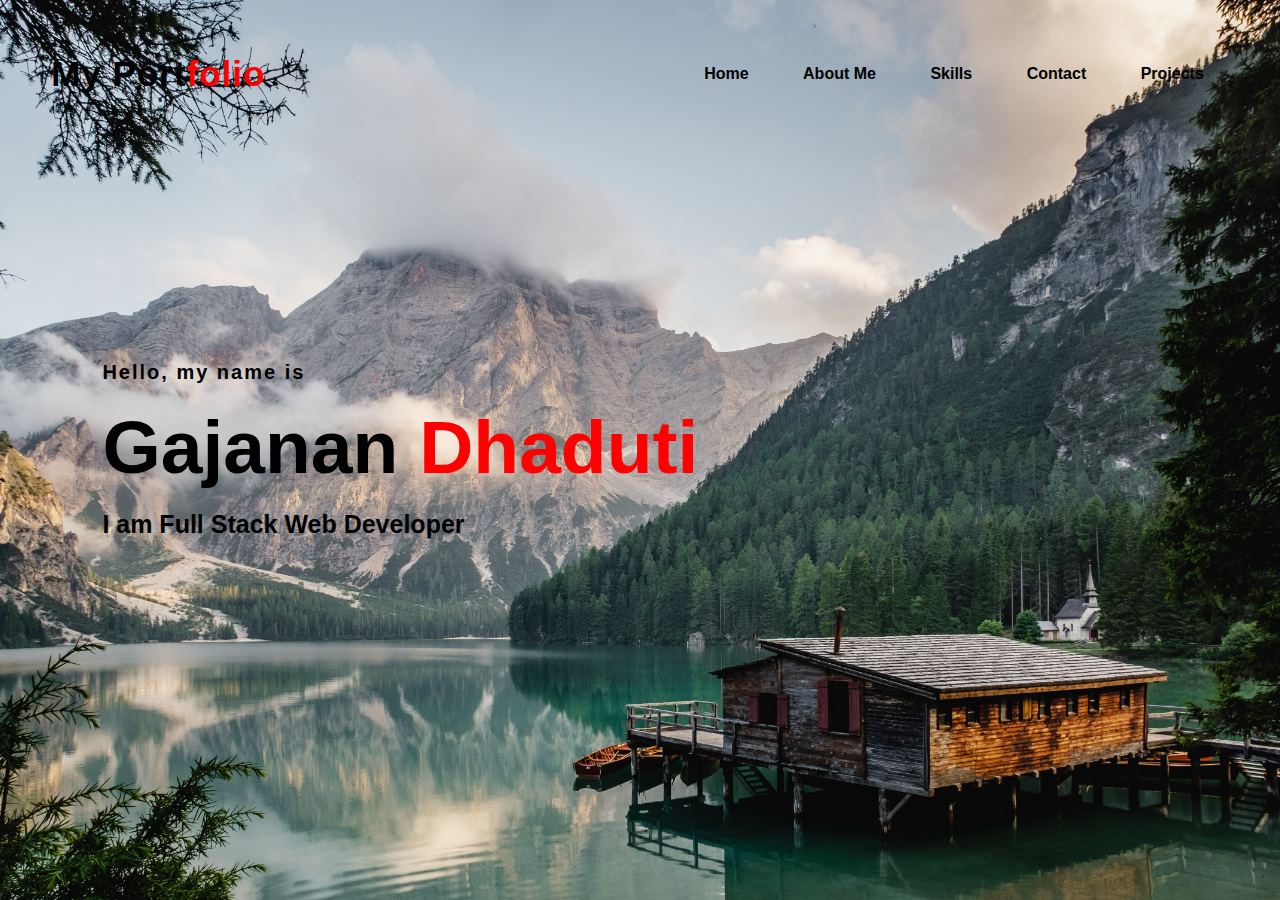
<file: index.html>
<!DOCTYPE html>
<html lang="en">
<head>
    <title>Portfolio</title>
   <link rel="stylesheet" href="style.css">
</head>
<body>
    <div class="one">
        
        <nav>
            
            <h2 class="logo">My Port<span>folio</span></h2>
            <ul>
                <li><a href="index.html">Home</a></li>
                <li><a href="about.html">About Me</a></li>
                <li><a href="skill.html">Skills</a></li>
                <li><a href="contact.html">contact</a></li>
                <li><a href="project.html">Projects</a></li>
            </ul>
        </nav>
        <div class="content">
            <h4>Hello, my name is</h4>
            <h1>Gajanan <span>Dhaduti</span></h1>
            <h3>I am Full Stack Web Developer</h3>
        </div>
    </div>
</body>
</html>
</file>
<file: style.css>
*{
    padding: 0;
    margin: 0;
    font-family: sans-serif;
    box-sizing: border-box;
}

.one{
    height: 100vh;
    width: 100%;
    background-image: url('back2.jpg');
    background-size: cover;
    background-position: center;
    
}

nav{
   display: flex;
   align-items: center;
   justify-content: space-between; 
   padding-top: 40px;
   padding-left: 4%;
   padding-right: 4%;
}

.logo{
    color: black;
    font-size: 35px;
    letter-spacing: 1px;
}

span{
    color: red;
}

nav ul li{
     list-style-type: none;
     display: inline-block;
     padding: 25px;
}

nav ul li a{
    color: black;
    text-decoration: none;
    font-weight: bold;
    text-transform: capitalize;
}

nav ul li a:hover{
   color: red;
   transition: .4s;
}

.content{
    position: absolute;
    top: 50%;
    left: 8%;
    transform: translateY(-50%);
}

h1{
    color: black;
    margin: 20px 0px 20px;
    font-size: 75px;
}

h3{
    color: black;
    font-size: 25px;
}

h4{
   color: black;
   letter-spacing: 2px;
   font-size: 20px; 
}

.about{
    width: 100%;
    padding: 100px 0px;
    background-color: #191919;
}

.about img{
    height: auto;
    width: 430px;
}

.about-text{
    width: 500px;
}
.main{
    width: 1130px;
    max-width: 95%;
    margin: 0 auto;
    display: flex;
    align-items: center;
    justify-content: space-around;
}

.about-text h2{
    color: black;
    font-size: 75px;
    text-transform: capitalize;
    margin-bottom: 20px;
}

.about-text h5{
    color: red;
    letter-spacing: 2px;
    font-size: 22px;
    margin-bottom: 25px;
    text-transform: capitalize;
}

.about-text p{
    color: black;
    letter-spacing: 1px;
    line-height: 28px;
    font-size: 18px;
    margin-bottom: 45px;
}

.two{
    height: 100vh;
    width: 100%;
    background-image: url(bg\ image.jpg);
    background-size: cover;
    background-position: center;
}

header {
    color: black;
    text-align: center;
    padding: 20px 0;
}

.contact {
    margin: 20px;
    display: flex;
    justify-content: space-between;
}

.contact-info,
.contact-form {
    flex: 1;
    padding: 20px;
    border: 1px solid black;
    color:black;
}

.contact-form form {
    display: flex;
    flex-direction: column;
}

.contact-form label {
    margin-top: 10px;
}

.contact-form input,
.contact-form textarea {
    margin-bottom: 10px;
    padding: 5px;
    border: 1px solid black;
    border-radius: 4px;
}

.contact-form button {
    background-color: #305dc5;
    color: black;
    border: none;
    padding: 10px 20px;
    cursor: pointer;
}

.contact-form button:hover{
    background-color: red;
    transition: .4s;
    text-transform: capitalize;
}
.position{
    height: 100vh;
    width: 100%;
    background-image: url(bg\ image.jpg);
    background-size: cover;
    background-position: center;
}

.row{
    height: 100vh;
    width: 100%;
    background-image: url(bg\ image.jpg);
    background-size: cover;
    background-position: center; 
}

.skills-area{
    display: flex;
    flex-direction: column;
    padding: 0 20%;
}

.skills {
    position: relative;
    margin-bottom: 20px;
}

.skills-title {
    font-size: 20px;
    margin-bottom: 10px;
    color: black;
}
 
.skills-bar {
    width: 100%;
    background: rgba(255, 255, 255, 0.6);
    height: 20px;
    z-index: -1;
    border-radius: 50px;
    position: absolute;
}

.skill-fill {
    background: red;
    height: 20px;
    border-radius: 50px;
    display: flex;
    justify-content: flex-end;
    padding-right: 30px;
    overflow: hidden;
}

.skill-percent {
    font-size: 20px;
}

.html {
    animation: html 2s;
    width: 90%;
}

.css {
    animation: css 2s;
    width: 80%;
}

.java {
    animation: java 2s;
    width: 90%;
}

.sql {
    animation: sql 2s;
    width: 80%;
}

.js {
    animation: js 2s;
    width: 70%;
}

.nine{
    height: 100vh;
    width: 100%;
    background-image: url(bg\ image.jpg);
    background-size: cover;
    background-position: center;
}

header {
    color: black;
    text-align: center;
    padding: 20px 0;
}

.projects {
    margin: 20px;
}

.ten {
    margin-bottom: 30px;
    padding: 20px;
    border: 1px solid black;
}

.project h2 {
    margin-top: 0;
}

p{
    color: black;
}
footer {
    color: black;
    text-align: center;
    padding: 20px 0;
}

.seven{
    color: burlywood;
    letter-spacing: 1px;
    line-height: 10px;
    font-size: 25px;
    margin-bottom: 10px;
}

.icons span { color: red; margin-left: 20px;
  

}
</file>
